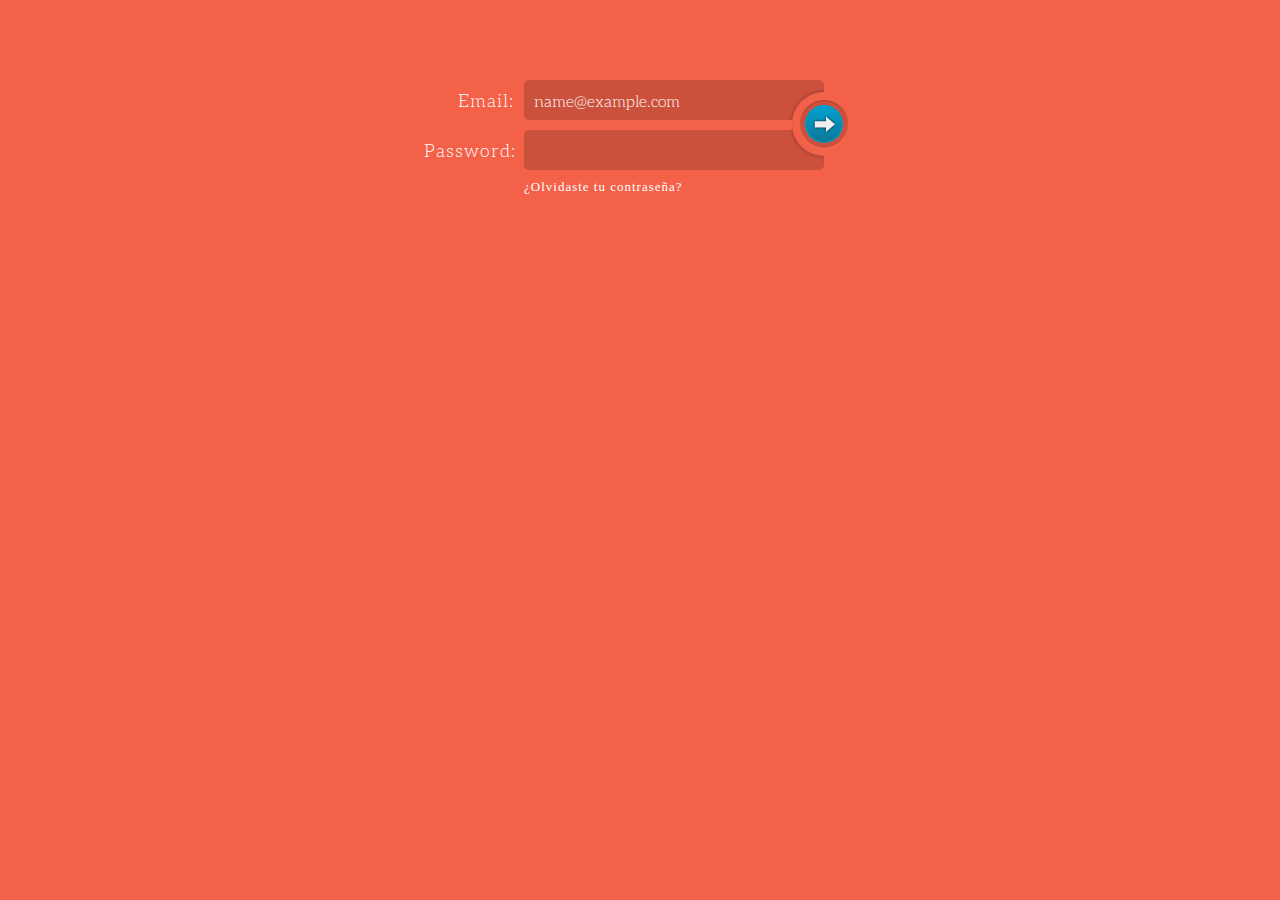
<file: loguin1/index.html>
<!DOCTYPE html>
<!--[if lt IE 7]> <html class="lt-ie9 lt-ie8 lt-ie7" lang="en"> <![endif]-->
<!--[if IE 7]> <html class="lt-ie9 lt-ie8" lang="en"> <![endif]-->
<!--[if IE 8]> <html class="lt-ie9" lang="en"> <![endif]-->
<!--[if gt IE 8]><!--> <html lang="en"> <!--<![endif]-->
<head>
  <meta charset="utf-8">
  <meta http-equiv="X-UA-Compatible" content="IE=edge,chrome=1">
  <meta name="viewport" content="width=device-width; initial-scale=1.0">
  <title>Dark Login Form</title>
  <link rel="stylesheet" href="css/style.css">
  <link rel="stylesheet" type="text/css" href="../css/aleo.css" />
  <!--[if lt IE 9]><script src="//html5shim.googlecode.com/svn/trunk/html5.js"></script><![endif]-->
</head>
<body>
  <form method="post" action="index.html" class="login">
    <p>
      <label for="login">Email:</label>
      <input type="text" name="login" id="login" placeholder="name@example.com">
    </p>

    <p>
      <label for="password">Password:</label>
      <input type="password" name="password" id="password" value="">
    </p>

    <p class="login-submit">
      <button type="submit" class="login-button" href="index-2.html">Login</button>
    </p>

    <p class="forgot-password"><a href="index.html">¿Olvidaste tu contraseña?</a></p>
  </form>
</body>
</html>
</file>
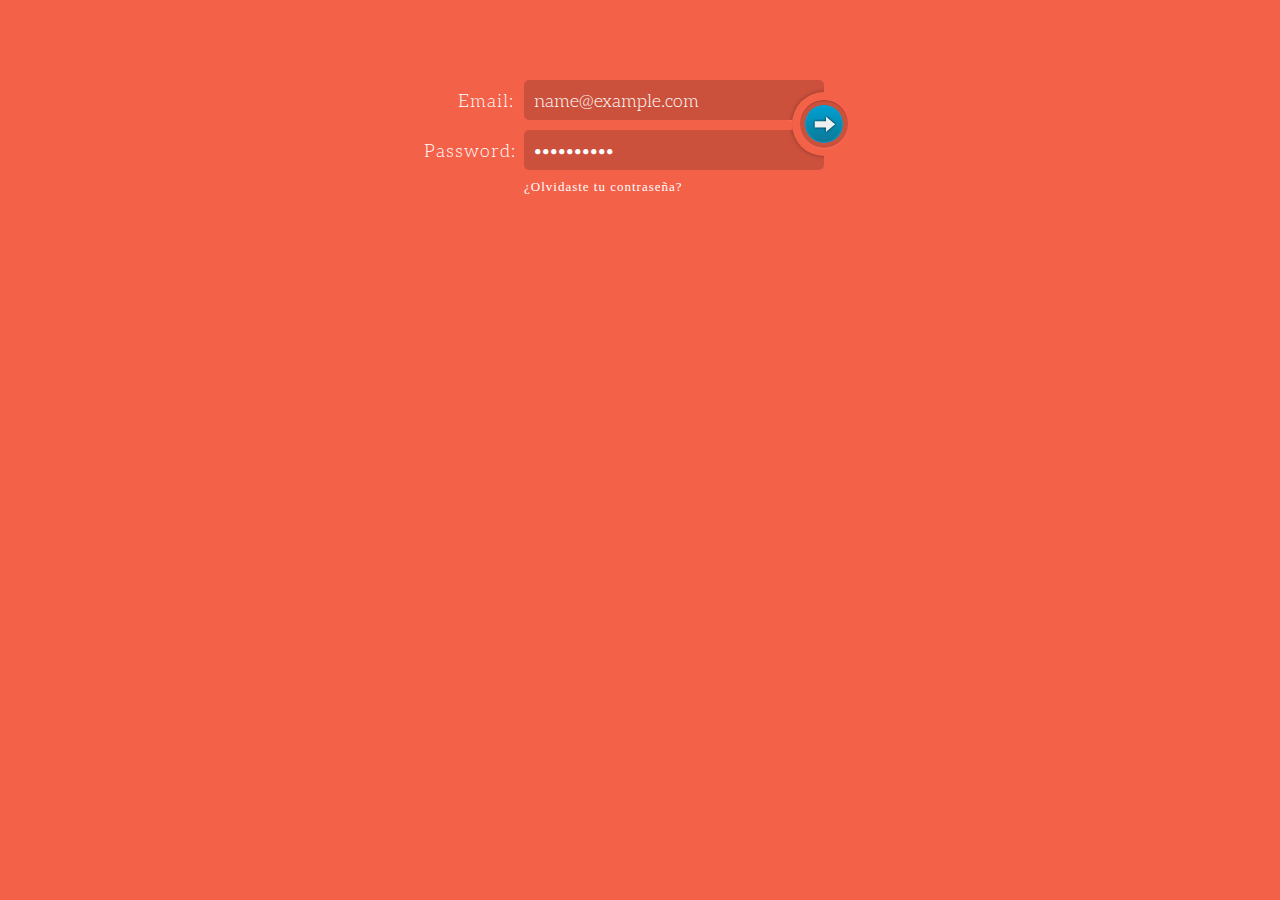
<file: loguin2/index.html>
<!DOCTYPE html>
<!--[if lt IE 7]> <html class="lt-ie9 lt-ie8 lt-ie7" lang="en"> <![endif]-->
<!--[if IE 7]> <html class="lt-ie9 lt-ie8" lang="en"> <![endif]-->
<!--[if IE 8]> <html class="lt-ie9" lang="en"> <![endif]-->
<!--[if gt IE 8]><!--> <html lang="en"> <!--<![endif]-->
<head>
  <meta charset="utf-8">
  <meta http-equiv="X-UA-Compatible" content="IE=edge,chrome=1">
  <meta name="viewport" content="width=device-width; initial-scale=1.0">
  <title>Dark Login Form</title>
  <link rel="stylesheet" href="css/style.css">
  <link rel="stylesheet" type="text/css" href="../css/aleo.css" />
  <!--[if lt IE 9]><script src="//html5shim.googlecode.com/svn/trunk/html5.js"></script><![endif]-->
</head>
<body>
  <form method="post" action="index.html" class="login">
    <p>
      <label for="login">Email:</label>
      <input type="text" name="login" id="login" value="name@example.com">
    </p>

    <p>
      <label for="password">Password:</label>
      <input type="password" name="password" id="password" value="4815162342">
    </p>

    <p class="login-submit">
      <button type="submit" class="login-button">Login</button>
    </p>

    <p class="forgot-password"><a href="index.html">¿Olvidaste tu contraseña?</a></p>
  </form>
</body>
</html>
</file>
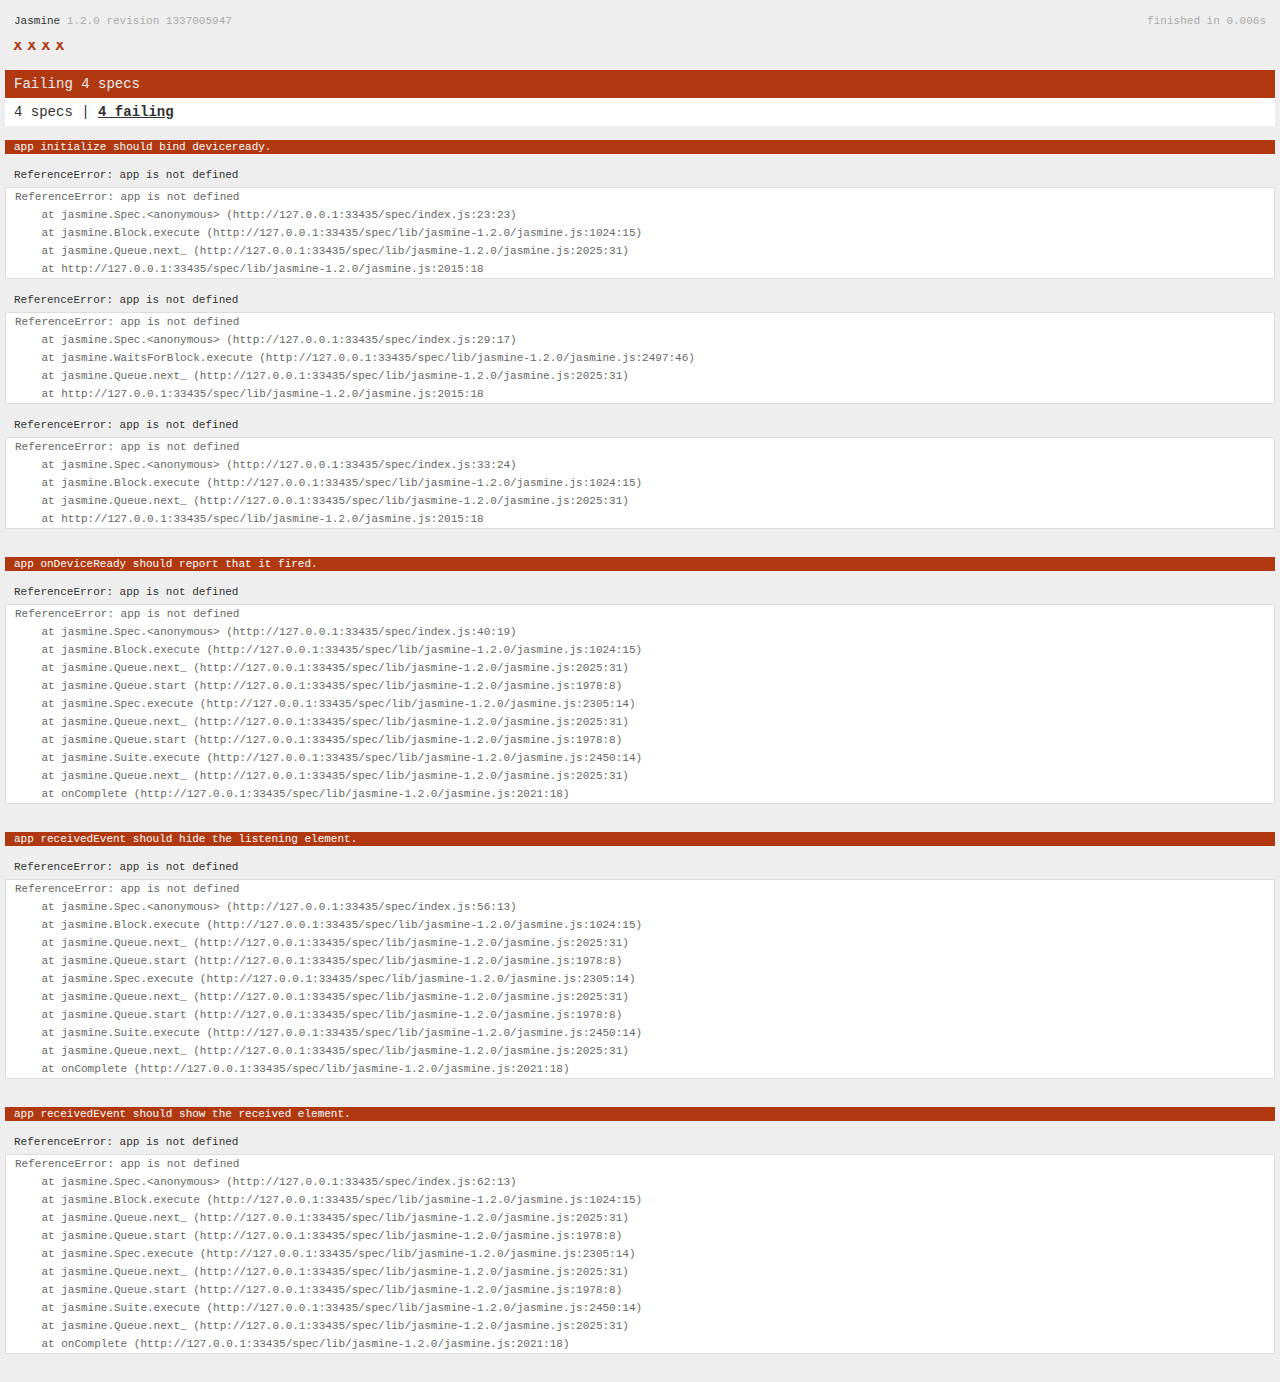
<file: spec.html>
<!DOCTYPE html>
<!--
    Licensed to the Apache Software Foundation (ASF) under one
    or more contributor license agreements.  See the NOTICE file
    distributed with this work for additional information
    regarding copyright ownership.  The ASF licenses this file
    to you under the Apache License, Version 2.0 (the
    "License"); you may not use this file except in compliance
    with the License.  You may obtain a copy of the License at

    http://www.apache.org/licenses/LICENSE-2.0

    Unless required by applicable law or agreed to in writing,
    software distributed under the License is distributed on an
    "AS IS" BASIS, WITHOUT WARRANTIES OR CONDITIONS OF ANY
     KIND, either express or implied.  See the License for the
    specific language governing permissions and limitations
    under the License.
-->
<html>
    <head>
        <title>Jasmine Spec Runner</title>

        <!-- jasmine source -->
        <link rel="shortcut icon" type="image/png" href="spec/lib/jasmine-1.2.0/jasmine_favicon.png">
        <link rel="stylesheet" type="text/css" href="spec/lib/jasmine-1.2.0/jasmine.css">
        <script type="text/javascript" src="spec/lib/jasmine-1.2.0/jasmine.js"></script>
        <script type="text/javascript" src="spec/lib/jasmine-1.2.0/jasmine-html.js"></script>

        <!-- include source files here... -->
        <script type="text/javascript" src="js/index.js"></script>

        <!-- include spec files here... -->
        <script type="text/javascript" src="spec/helper.js"></script>
        <script type="text/javascript" src="spec/index.js"></script>

        <script type="text/javascript">
            (function() {
                var jasmineEnv = jasmine.getEnv();
                jasmineEnv.updateInterval = 1000;

                var htmlReporter = new jasmine.HtmlReporter();

                jasmineEnv.addReporter(htmlReporter);

                jasmineEnv.specFilter = function(spec) {
                    return htmlReporter.specFilter(spec);
                };

                var currentWindowOnload = window.onload;

                window.onload = function() {
                    if (currentWindowOnload) {
                        currentWindowOnload();
                    }
                    execJasmine();
                };

                function execJasmine() {
                    jasmineEnv.execute();
                }
            })();
        </script>
    </head>
    <body>
        <div id="stage" style="display:none;"></div>
    </body>
</html>
</file>
<file: loguin1/css/style.css>
html, body, div, span, applet, object, iframe,
h1, h2, h3, h4, h5, h6, p, blockquote, pre,
a, abbr, acronym, address, big, cite, code,
del, dfn, em, img, ins, kbd, q, s, samp,
small, strike, strong, sub, sup, tt, var,
b, u, i, center,
dl, dt, dd, ol, ul, li,
fieldset, form, label, legend,
table, caption, tbody, tfoot, thead, tr, th, td,
article, aside, canvas, details, embed,
figure, figcaption, footer, header, hgroup,
menu, nav, output, ruby, section, summary,
time, mark, audio, video {
  margin: 0;
  padding: 0;
  border: 0;
  font-size: 100%;
  font: inherit;
  vertical-align: baseline;
}

article, aside, details, figcaption, figure,
footer, header, hgroup, menu, nav, section {
  display: block;
}

body {
  line-height: 1;
}

ol, ul {
  list-style: none;
}

blockquote, q {
  quotes: none;
}

blockquote:before, blockquote:after,
q:before, q:after {
  content: '';
  content: none;
}

table {
  border-collapse: collapse;
  border-spacing: 0;
}


/*
 * Copyright (c) 2012-2013 Thibaut Courouble
 * http://www.cssflow.com
 *
 * Licensed under the MIT License:
 * http://www.opensource.org/licenses/mit-license.php
 */
body, .login-submit, .login-submit:before, .login-submit:after {
  background-color: #f46149;
}

body {
  font: 18px/24px, 'Aleo-Light','Helvetica Neue', Helvetica, Arial, sans-serif;
  color: #404040;
}

a {
  color: white;
  text-decoration: none;
}
a:hover {
  text-decoration: underline;
}

.login {
  position: relative;
  margin: 80px auto;
  width: 400px;
  padding-right: 32px;
  font-weight: 300;
  color: white;
  /*text-shadow: 1px 1px 0 rgba(0, 0, 0, 0.8);*/
}
.login p {
  margin: 0 0 10px;
}

input, button, label {
  font-family: 'Aleo-Light','Helvetica Neue', Helvetica, Arial, sans-serif;
  font-size: 18px;
  font-weight: 400;
  -webkit-box-sizing: border-box;
  -moz-box-sizing: border-box;
  box-sizing: border-box;
}

input[type=text], input[type=password] {
  padding: 0 10px;
  width: 300px;
  height: 40px;
  color: white;
  font-size: 16px;
  font-weight: 300;
  /*text-shadow: 1px 1px 1px black;*/
  background: rgba(0, 0, 0, 0.16);
  border: 0;
  border-radius: 5px;
  /* -webkit-box-shadow: inset 0 1px 4px rgba(0, 0, 0, 0.3), 0 1px rgba(255, 255, 255, 0.06);
  box-shadow: inset 0 1px 4px rgba(0, 0, 0, 0.3), 0 1px rgba(255, 255, 255, 0.06); */
}
input[type=text]:focus, input[type=password]:focus {
  color: white;
  background: rgba(0, 0, 0, 0.1);
  outline: 0;
}

label {
  float: left;
  width: 100px;
  line-height: 40px;
  padding-right: 10px;
  font-weight: 100;
  text-align: right;
  letter-spacing: 1px;
}

.forgot-password {
  padding-left: 100px;
  font-size: 13px;
  font-weight: 100;
  letter-spacing: 1px;
}

.login-submit {
  position: absolute;
  top: 12px;
  right: 0;
  width: 48px;
  height: 48px;
  padding: 8px;
  border-radius: 32px;
  -webkit-box-shadow: 0 0 4px rgba(0, 0, 0, 0.35);
  box-shadow: 0 0 4px rgba(0, 0, 0, 0.35);
}
.login-submit:before, .login-submit:after {
  content: '';
  z-index: 1;
  position: absolute;
}
.login-submit:before {
  top: 28px;
  left: -4px;
  width: 4px;
  height: 10px;
  -webkit-box-shadow: inset 0 1px rgba(255, 255, 255, 0.06);
  box-shadow: inset 0 1px rgba(255, 255, 255, 0.06);
}
.login-submit:after {
  top: -4px;
  bottom: -4px;
  right: -4px;
  width: 36px;
}

.login-button {
  position: relative;
  z-index: 2;
  width: 48px;
  height: 48px;
  padding: 0 0 48px;
  /* Fix wrong positioning in Firefox 9 & older (bug 450418) */
  text-indent: 120%;
  white-space: nowrap;
  overflow: hidden;
  background: none;
  border: 0;
  border-radius: 24px;
  cursor: pointer;
  -webkit-box-shadow: inset 0 1px 1px rgba(0, 0, 0, 0.2), 0 1px rgba(255, 255, 255, 0.1);
  box-shadow: inset 0 1px 1px rgba(0, 0, 0, 0.2), 0 1px rgba(255, 255, 255, 0.1);
  /* Must use another pseudo element for the gradient background because Webkit */
  /* clips the background incorrectly inside elements with a border-radius.     */
}
.login-button:before {
  content: '';
  position: absolute;
  top: 5px;
  bottom: 5px;
  left: 5px;
  right: 5px;
  background: #00a2d3;
  border-radius: 24px;
  background-image: -webkit-linear-gradient(top, #00a2d3, #0d7796);
  background-image: -moz-linear-gradient(top, #00a2d3, #0d7796);
  background-image: -o-linear-gradient(top, #00a2d3, #0d7796);
  background-image: linear-gradient(to bottom, #00a2d3, #0d7796);
  -webkit-box-shadow: inset 0 0 0 1px #00a2d3, 0 0 0 5px rgba(0, 0, 0, 0.16);
  box-shadow: inset 0 0 0 1px #00a2d3, 0 0 0 5px rgba(0, 0, 0, 0.16);
}
.login-button:active:before {
  background: #0591ba;
  background-image: -webkit-linear-gradient(top, #0591ba, #00a2d3);
  background-image: -moz-linear-gradient(top, #0591ba, #00a2d3);
  background-image: -o-linear-gradient(top, #0591ba, #00a2d3);
  background-image: linear-gradient(to bottom, #0591ba, #00a2d3);
}
.login-button:after {
  content: '';
  position: absolute;
  top: 15px;
  left: 12px;
  width: 25px;
  height: 19px;
  background: url("../img/arrow.png") 0 0 no-repeat;
}

::-moz-focus-inner {
  border: 0;
  padding: 0;
}

.lt-ie9 input[type=text], .lt-ie9 input[type=password] {
  line-height: 40px;
  background: #282828;
}
.lt-ie9 .login-submit {
  position: absolute;
  top: 12px;
  right: -28px;
  padding: 4px;
}
.lt-ie9 .login-submit:before, .lt-ie9 .login-submit:after {
  display: none;
}
.lt-ie9 .login-button {
  line-height: 48px;
}
.lt-ie9 .about {
  background: #313131;
}
::-webkit-input-placeholder {
   color: white;
}

:-moz-placeholder { /* Firefox 18- */
   color: white;  
}

::-moz-placeholder {  /* Firefox 19+ */
   color: white;  
}

:-ms-input-placeholder {  
   color: white;  
}
</file>
<file: css/aleo.css>
@font-face {
font-family: 'Aleo';
src: url("../fonts/Aleo-Regular.otf") format("opentype");
}
@font-face {
font-family: 'Aleo-LightItalic';
src: url("../fonts/Aleo-LightItalic.otf") format("opentype");
}
@font-face {
font-family: 'Aleo-Light';
src: url("../fonts/Aleo-Light.otf") format("opentype");
}
@font-face {
	font-family:'Aleo-Bold';
	src:url("../fonts/Aleo-Bold.otf") format("opentype");
}
@font-face {
	font-family:'Aleo-BoldItalic';
	src:url("../fonts/Aleo-BoldItalic.otf") format("opentype");
}
@font-face {
font-family: 'Aleo-Italic';
src: url("../fonts/Aleo-Italic.otf") format("opentype");
}
.l{
	font-weight: normal;
	font-family: 'Aleo-Light';
}
h1,h2,h3,h4,h5,h6,b{
	font-weight: normal;
	font-family: 'Aleo-Bold';
}
i{
	font-weight: normal;
	font-family: 'Aleo-Italic';
}
i.l{
	font-family: 'Aleo-LightItalic';
}
b i, i b{
	font-family:'Aleo-BoldItalic';
}
</file>
<file: loguin2/css/style.css>
html, body, div, span, applet, object, iframe,
h1, h2, h3, h4, h5, h6, p, blockquote, pre,
a, abbr, acronym, address, big, cite, code,
del, dfn, em, img, ins, kbd, q, s, samp,
small, strike, strong, sub, sup, tt, var,
b, u, i, center,
dl, dt, dd, ol, ul, li,
fieldset, form, label, legend,
table, caption, tbody, tfoot, thead, tr, th, td,
article, aside, canvas, details, embed,
figure, figcaption, footer, header, hgroup,
menu, nav, output, ruby, section, summary,
time, mark, audio, video {
  margin: 0;
  padding: 0;
  border: 0;
  font-size: 100%;
  font: inherit;
  vertical-align: baseline;
}

article, aside, details, figcaption, figure,
footer, header, hgroup, menu, nav, section {
  display: block;
}

body {
  line-height: 1;
}

ol, ul {
  list-style: none;
}

blockquote, q {
  quotes: none;
}

blockquote:before, blockquote:after,
q:before, q:after {
  content: '';
  content: none;
}

table {
  border-collapse: collapse;
  border-spacing: 0;
}


/*
 * Copyright (c) 2012-2013 Thibaut Courouble
 * http://www.cssflow.com
 *
 * Licensed under the MIT License:
 * http://www.opensource.org/licenses/mit-license.php
 */
body, .login-submit, .login-submit:before, .login-submit:after {
  background-color: #f46149;
}

body {
  font: 18px/24px, 'Aleo-Light','Helvetica Neue', Helvetica, Arial, sans-serif;
  color: #404040;
}

a {
  color: white;
  text-decoration: none;
}
a:hover {
  text-decoration: underline;
}

.login {
  position: relative;
  margin: 80px auto;
  width: 400px;
  padding-right: 32px;
  font-weight: 300;
  color: white;
  /*text-shadow: 1px 1px 0 rgba(0, 0, 0, 0.8);*/
}
.login p {
  margin: 0 0 10px;
}

input, button, label {
  font-family: 'Aleo-Light','Helvetica Neue', Helvetica, Arial, sans-serif;
  font-size: 18px;
  font-weight: 400;
  -webkit-box-sizing: border-box;
  -moz-box-sizing: border-box;
  box-sizing: border-box;
}

input[type=text], input[type=password] {
  padding: 0 10px;
  width: 300px;
  height: 40px;
  color: white;
  /*text-shadow: 1px 1px 1px black;*/
  background: rgba(0, 0, 0, 0.16);
  border: 0;
  border-radius: 5px;
  /* -webkit-box-shadow: inset 0 1px 4px rgba(0, 0, 0, 0.3), 0 1px rgba(255, 255, 255, 0.06);
  box-shadow: inset 0 1px 4px rgba(0, 0, 0, 0.3), 0 1px rgba(255, 255, 255, 0.06); */
}
input[type=text]:focus, input[type=password]:focus {
  color: white;
  background: rgba(0, 0, 0, 0.1);
  outline: 0;
}

label {
  float: left;
  width: 100px;
  line-height: 40px;
  padding-right: 10px;
  font-weight: 100;
  text-align: right;
  letter-spacing: 1px;
}

.forgot-password {
  padding-left: 100px;
  font-size: 13px;
  font-weight: 100;
  letter-spacing: 1px;
}

.login-submit {
  position: absolute;
  top: 12px;
  right: 0;
  width: 48px;
  height: 48px;
  padding: 8px;
  border-radius: 32px;
  -webkit-box-shadow: 0 0 4px rgba(0, 0, 0, 0.35);
  box-shadow: 0 0 4px rgba(0, 0, 0, 0.35);
}
.login-submit:before, .login-submit:after {
  content: '';
  z-index: 1;
  position: absolute;
}
.login-submit:before {
  top: 28px;
  left: -4px;
  width: 4px;
  height: 10px;
  -webkit-box-shadow: inset 0 1px rgba(255, 255, 255, 0.06);
  box-shadow: inset 0 1px rgba(255, 255, 255, 0.06);
}
.login-submit:after {
  top: -4px;
  bottom: -4px;
  right: -4px;
  width: 36px;
}

.login-button {
  position: relative;
  z-index: 2;
  width: 48px;
  height: 48px;
  padding: 0 0 48px;
  /* Fix wrong positioning in Firefox 9 & older (bug 450418) */
  text-indent: 120%;
  white-space: nowrap;
  overflow: hidden;
  background: none;
  border: 0;
  border-radius: 24px;
  cursor: pointer;
  -webkit-box-shadow: inset 0 1px 1px rgba(0, 0, 0, 0.2), 0 1px rgba(255, 255, 255, 0.1);
  box-shadow: inset 0 1px 1px rgba(0, 0, 0, 0.2), 0 1px rgba(255, 255, 255, 0.1);
  /* Must use another pseudo element for the gradient background because Webkit */
  /* clips the background incorrectly inside elements with a border-radius.     */
}
.login-button:before {
  content: '';
  position: absolute;
  top: 5px;
  bottom: 5px;
  left: 5px;
  right: 5px;
  background: #00a2d3;
  border-radius: 24px;
  background-image: -webkit-linear-gradient(top, #00a2d3, #0d7796);
  background-image: -moz-linear-gradient(top, #00a2d3, #0d7796);
  background-image: -o-linear-gradient(top, #00a2d3, #0d7796);
  background-image: linear-gradient(to bottom, #00a2d3, #0d7796);
  -webkit-box-shadow: inset 0 0 0 1px #00a2d3, 0 0 0 5px rgba(0, 0, 0, 0.16);
  box-shadow: inset 0 0 0 1px #00a2d3, 0 0 0 5px rgba(0, 0, 0, 0.16);
}
.login-button:active:before {
  background: #0591ba;
  background-image: -webkit-linear-gradient(top, #0591ba, #00a2d3);
  background-image: -moz-linear-gradient(top, #0591ba, #00a2d3);
  background-image: -o-linear-gradient(top, #0591ba, #00a2d3);
  background-image: linear-gradient(to bottom, #0591ba, #00a2d3);
}
.login-button:after {
  content: '';
  position: absolute;
  top: 15px;
  left: 12px;
  width: 25px;
  height: 19px;
  background: url("../img/arrow.png") 0 0 no-repeat;
}

::-moz-focus-inner {
  border: 0;
  padding: 0;
}

.lt-ie9 input[type=text], .lt-ie9 input[type=password] {
  line-height: 40px;
  background: #282828;
}
.lt-ie9 .login-submit {
  position: absolute;
  top: 12px;
  right: -28px;
  padding: 4px;
}
.lt-ie9 .login-submit:before, .lt-ie9 .login-submit:after {
  display: none;
}
.lt-ie9 .login-button {
  line-height: 48px;
}
.lt-ie9 .about {
  background: #313131;
}
</file>
<file: spec/lib/jasmine-1.2.0/jasmine.css>
body { background-color: #eeeeee; padding: 0; margin: 5px; overflow-y: scroll; }

#HTMLReporter { font-size: 11px; font-family: Monaco, "Lucida Console", monospace; line-height: 14px; color: #333333; }
#HTMLReporter a { text-decoration: none; }
#HTMLReporter a:hover { text-decoration: underline; }
#HTMLReporter p, #HTMLReporter h1, #HTMLReporter h2, #HTMLReporter h3, #HTMLReporter h4, #HTMLReporter h5, #HTMLReporter h6 { margin: 0; line-height: 14px; }
#HTMLReporter .banner, #HTMLReporter .symbolSummary, #HTMLReporter .summary, #HTMLReporter .resultMessage, #HTMLReporter .specDetail .description, #HTMLReporter .alert .bar, #HTMLReporter .stackTrace { padding-left: 9px; padding-right: 9px; }
#HTMLReporter #jasmine_content { position: fixed; right: 100%; }
#HTMLReporter .version { color: #aaaaaa; }
#HTMLReporter .banner { margin-top: 14px; }
#HTMLReporter .duration { color: #aaaaaa; float: right; }
#HTMLReporter .symbolSummary { overflow: hidden; *zoom: 1; margin: 14px 0; }
#HTMLReporter .symbolSummary li { display: block; float: left; height: 7px; width: 14px; margin-bottom: 7px; font-size: 16px; }
#HTMLReporter .symbolSummary li.passed { font-size: 14px; }
#HTMLReporter .symbolSummary li.passed:before { color: #5e7d00; content: "\02022"; }
#HTMLReporter .symbolSummary li.failed { line-height: 9px; }
#HTMLReporter .symbolSummary li.failed:before { color: #b03911; content: "x"; font-weight: bold; margin-left: -1px; }
#HTMLReporter .symbolSummary li.skipped { font-size: 14px; }
#HTMLReporter .symbolSummary li.skipped:before { color: #bababa; content: "\02022"; }
#HTMLReporter .symbolSummary li.pending { line-height: 11px; }
#HTMLReporter .symbolSummary li.pending:before { color: #aaaaaa; content: "-"; }
#HTMLReporter .bar { line-height: 28px; font-size: 14px; display: block; color: #eee; }
#HTMLReporter .runningAlert { background-color: #666666; }
#HTMLReporter .skippedAlert { background-color: #aaaaaa; }
#HTMLReporter .skippedAlert:first-child { background-color: #333333; }
#HTMLReporter .skippedAlert:hover { text-decoration: none; color: white; text-decoration: underline; }
#HTMLReporter .passingAlert { background-color: #a6b779; }
#HTMLReporter .passingAlert:first-child { background-color: #5e7d00; }
#HTMLReporter .failingAlert { background-color: #cf867e; }
#HTMLReporter .failingAlert:first-child { background-color: #b03911; }
#HTMLReporter .results { margin-top: 14px; }
#HTMLReporter #details { display: none; }
#HTMLReporter .resultsMenu, #HTMLReporter .resultsMenu a { background-color: #fff; color: #333333; }
#HTMLReporter.showDetails .summaryMenuItem { font-weight: normal; text-decoration: inherit; }
#HTMLReporter.showDetails .summaryMenuItem:hover { text-decoration: underline; }
#HTMLReporter.showDetails .detailsMenuItem { font-weight: bold; text-decoration: underline; }
#HTMLReporter.showDetails .summary { display: none; }
#HTMLReporter.showDetails #details { display: block; }
#HTMLReporter .summaryMenuItem { font-weight: bold; text-decoration: underline; }
#HTMLReporter .summary { margin-top: 14px; }
#HTMLReporter .summary .suite .suite, #HTMLReporter .summary .specSummary { margin-left: 14px; }
#HTMLReporter .summary .specSummary.passed a { color: #5e7d00; }
#HTMLReporter .summary .specSummary.failed a { color: #b03911; }
#HTMLReporter .description + .suite { margin-top: 0; }
#HTMLReporter .suite { margin-top: 14px; }
#HTMLReporter .suite a { color: #333333; }
#HTMLReporter #details .specDetail { margin-bottom: 28px; }
#HTMLReporter #details .specDetail .description { display: block; color: white; background-color: #b03911; }
#HTMLReporter .resultMessage { padding-top: 14px; color: #333333; }
#HTMLReporter .resultMessage span.result { display: block; }
#HTMLReporter .stackTrace { margin: 5px 0 0 0; max-height: 224px; overflow: auto; line-height: 18px; color: #666666; border: 1px solid #ddd; background: white; white-space: pre; }

#TrivialReporter { padding: 8px 13px; position: absolute; top: 0; bottom: 0; left: 0; right: 0; overflow-y: scroll; background-color: white; font-family: "Helvetica Neue Light", "Lucida Grande", "Calibri", "Arial", sans-serif; /*.resultMessage {*/ /*white-space: pre;*/ /*}*/ }
#TrivialReporter a:visited, #TrivialReporter a { color: #303; }
#TrivialReporter a:hover, #TrivialReporter a:active { color: blue; }
#TrivialReporter .run_spec { float: right; padding-right: 5px; font-size: .8em; text-decoration: none; }
#TrivialReporter .banner { color: #303; background-color: #fef; padding: 5px; }
#TrivialReporter .logo { float: left; font-size: 1.1em; padding-left: 5px; }
#TrivialReporter .logo .version { font-size: .6em; padding-left: 1em; }
#TrivialReporter .runner.running { background-color: yellow; }
#TrivialReporter .options { text-align: right; font-size: .8em; }
#TrivialReporter .suite { border: 1px outset gray; margin: 5px 0; padding-left: 1em; }
#TrivialReporter .suite .suite { margin: 5px; }
#TrivialReporter .suite.passed { background-color: #dfd; }
#TrivialReporter .suite.failed { background-color: #fdd; }
#TrivialReporter .spec { margin: 5px; padding-left: 1em; clear: both; }
#TrivialReporter .spec.failed, #TrivialReporter .spec.passed, #TrivialReporter .spec.skipped { padding-bottom: 5px; border: 1px solid gray; }
#TrivialReporter .spec.failed { background-color: #fbb; border-color: red; }
#TrivialReporter .spec.passed { background-color: #bfb; border-color: green; }
#TrivialReporter .spec.skipped { background-color: #bbb; }
#TrivialReporter .messages { border-left: 1px dashed gray; padding-left: 1em; padding-right: 1em; }
#TrivialReporter .passed { background-color: #cfc; display: none; }
#TrivialReporter .failed { background-color: #fbb; }
#TrivialReporter .skipped { color: #777; background-color: #eee; display: none; }
#TrivialReporter .resultMessage span.result { display: block; line-height: 2em; color: black; }
#TrivialReporter .resultMessage .mismatch { color: black; }
#TrivialReporter .stackTrace { white-space: pre; font-size: .8em; margin-left: 10px; max-height: 5em; overflow: auto; border: 1px inset red; padding: 1em; background: #eef; }
#TrivialReporter .finished-at { padding-left: 1em; font-size: .6em; }
#TrivialReporter.show-passed .passed, #TrivialReporter.show-skipped .skipped { display: block; }
#TrivialReporter #jasmine_content { position: fixed; right: 100%; }
#TrivialReporter .runner { border: 1px solid gray; display: block; margin: 5px 0; padding: 2px 0 2px 10px; }
</file>
